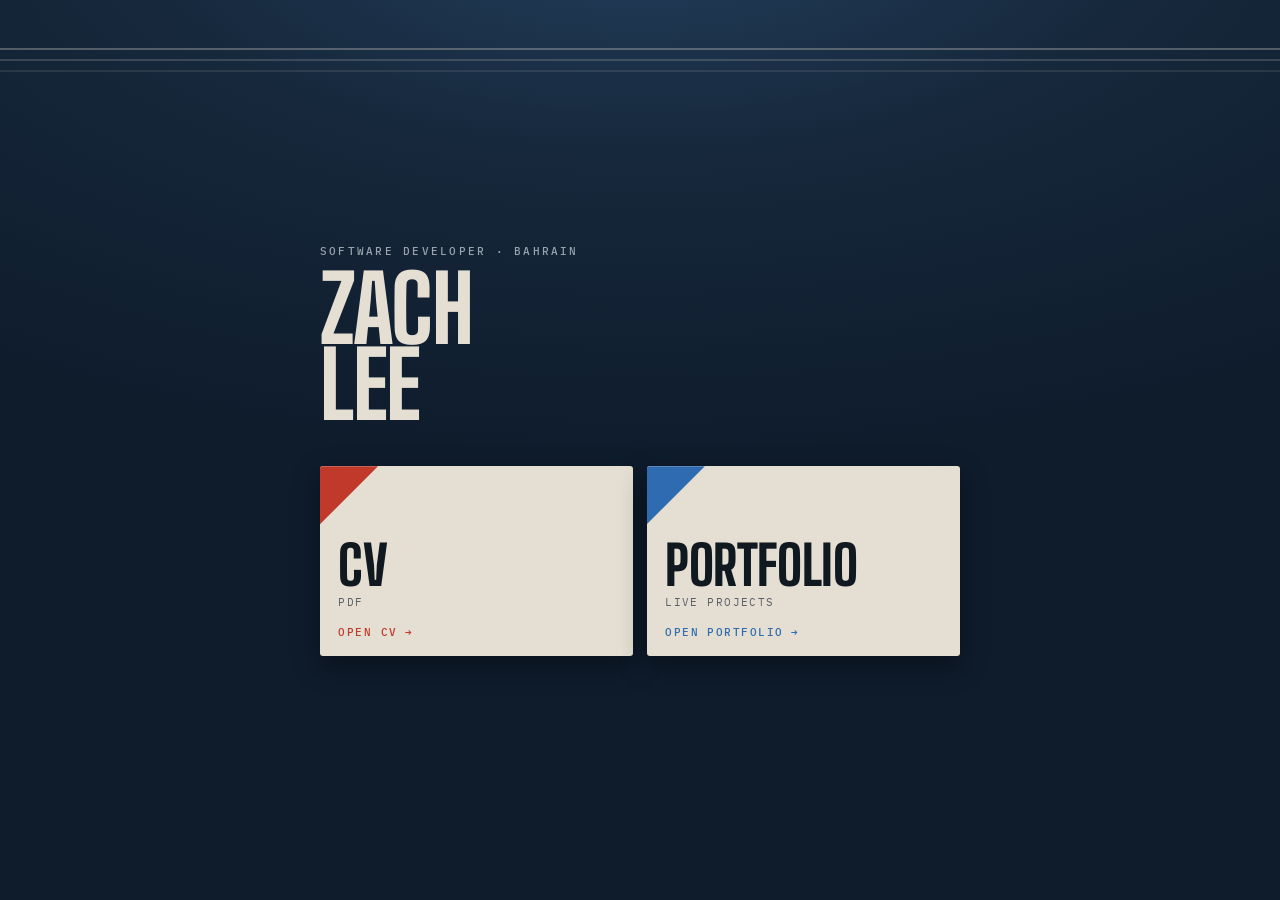
<file: scan/index.html>
<!doctype html>
<html lang="en">
<head>
<meta charset="utf-8">
<meta name="viewport" content="width=device-width, initial-scale=1">
<title>Zach Lee — CV or portfolio</title>
<meta name="description" content="Pick one: Zach Lee's CV, or his portfolio of projects.">
<meta name="theme-color" content="#16283C">

<link rel="preconnect" href="https://fonts.googleapis.com">
<link rel="preconnect" href="https://fonts.gstatic.com" crossorigin>
<link href="https://fonts.googleapis.com/css2?family=Big+Shoulders+Display:wght@500;700;800&family=IBM+Plex+Mono:wght@400;500&family=IBM+Plex+Sans:wght@400;500&display=swap" rel="stylesheet">

<style>
  :root{
    --ring:#16283C;
    --ring-deep:#0F1C2C;
    --canvas:#E4DFD2;
    --canvas-dim:#9AA3AE;
    --ink:#101820;
    --slate:#5A6069;
    --red:#C0392B;
    --blue:#2E6BB0;
  }

  *{box-sizing:border-box;margin:0;padding:0}
  html,body{height:100%}

  body{
    background:radial-gradient(90% 60% at 50% -10%, #24405E 0%, var(--ring) 45%, var(--ring-deep) 100%);
    background-attachment:fixed;
    color:var(--canvas);
    font-family:'IBM Plex Sans',system-ui,-apple-system,sans-serif;
    -webkit-font-smoothing:antialiased;
  }

  /* three ropes across the top  */
  .ropes{
    position:absolute;
    top:clamp(1.5rem,6vh,3rem);
    left:0;right:0;
    display:flex;
    flex-direction:column;
    gap:9px;
    pointer-events:none;
  }
  .ropes span{
    display:block;
    height:2px;
    background:var(--canvas);
    transform-origin:left center;
    animation:draw .7s cubic-bezier(.2,.7,.3,1) backwards;
  }
  .ropes span:nth-child(1){opacity:.30}
  .ropes span:nth-child(2){opacity:.18;animation-delay:.06s}
  .ropes span:nth-child(3){opacity:.10;animation-delay:.12s}

  main{
    position:relative;
    min-height:100%;
    max-width:720px;
    margin:0 auto;
    padding:clamp(1.25rem,5vw,2.5rem);
    display:flex;
    flex-direction:column;
    justify-content:center;
    gap:clamp(1.75rem,5vh,2.75rem);
  }

  .tagline{
    font-family:'IBM Plex Mono',ui-monospace,monospace;
    font-size:.7rem;
    font-weight:500;
    letter-spacing:.2em;
    text-transform:uppercase;
    color:var(--canvas-dim);
    margin-bottom:.85rem;
  }

  h1{
    font-family:'Big Shoulders Display','Arial Narrow',sans-serif;
    font-weight:800;
    font-size:clamp(3.4rem,17vw,5.75rem);
    line-height:.82;
    letter-spacing:-.015em;
    text-transform:uppercase;
  }

  .bill{animation:rise .55s ease-out backwards}

  .choices{
    display:grid;
    grid-template-columns:1fr;
    gap:.85rem;
  }
  @media (min-width:640px){
    .choices{grid-template-columns:1fr 1fr}
  }

  .slot{animation:rise .55s ease-out backwards}
  .slot:nth-child(1){animation-delay:.14s}
  .slot:nth-child(2){animation-delay:.22s}

  .choice{
    position:relative;
    display:flex;
    flex-direction:column;
    justify-content:flex-end;
    gap:.3rem;
    height:100%;
    min-height:min(30vh,190px);
    padding:1.15rem 1.15rem 1.05rem;
    background:var(--canvas);
    color:var(--ink);
    text-decoration:none;
    border-radius:3px;
    overflow:hidden;
    box-shadow:0 10px 28px rgba(0,0,0,.38);
    transition:transform .18s ease,box-shadow .18s ease;
  }
  .choice:hover,.choice:focus-visible{
    transform:translateY(-4px);
    box-shadow:0 20px 44px rgba(0,0,0,.5);
  }
  .choice:active{transform:translateY(-1px)}
  .choice:focus-visible{outline:3px solid var(--canvas);outline-offset:4px}

  .choice--cv{--accent:var(--red)}
  .choice--work{--accent:var(--blue)}

  /* corner pad */
  .pad{
    position:absolute;
    top:0;left:0;
    width:58px;height:58px;
    background:var(--accent);
    clip-path:polygon(0 0,100% 0,0 100%);
    transition:width .22s ease,height .22s ease;
  }
  .choice:hover .pad,.choice:focus-visible .pad{width:76px;height:76px}

  .word{
    font-family:'Big Shoulders Display','Arial Narrow',sans-serif;
    font-weight:800;
    font-size:clamp(2.5rem,10vw,3.4rem);
    line-height:.88;
    letter-spacing:-.01em;
    text-transform:uppercase;
  }

  .meta{
    font-family:'IBM Plex Mono',ui-monospace,monospace;
    font-size:.68rem;
    letter-spacing:.13em;
    text-transform:uppercase;
    color:var(--slate);
  }

  .go{
    margin-top:.75rem;
    display:inline-flex;
    align-items:center;
    gap:.45rem;
    font-family:'IBM Plex Mono',ui-monospace,monospace;
    font-size:.7rem;
    font-weight:500;
    letter-spacing:.13em;
    text-transform:uppercase;
    color:var(--accent);
  }
  .go::after{
    content:"→";
    transition:transform .18s ease;
  }
  .choice:hover .go::after,.choice:focus-visible .go::after{transform:translateX(4px)}

  .foot{
    font-family:'IBM Plex Mono',ui-monospace,monospace;
    font-size:.66rem;
    letter-spacing:.11em;
    text-transform:uppercase;
    color:var(--canvas-dim);
    opacity:.75;
  }

  @keyframes draw{
    from{transform:scaleX(0)}
    to{transform:scaleX(1)}
  }
  @keyframes rise{
    from{opacity:0;transform:translateY(14px)}
    to{opacity:1;transform:none}
  }

  @media (prefers-reduced-motion:reduce){
    *{animation:none!important;transition:none!important}
  }
</style>
</head>
<body>

<div class="ropes" aria-hidden="true"><span></span><span></span><span></span></div>

<main>
  <header class="bill">
    <p class="tagline">Software developer · Bahrain</p>
    <h1>Zach<br>Lee</h1>
  </header>

  <nav class="choices" aria-label="Choose what to open">
    <div class="slot">
      <a class="choice choice--cv" href="https://zlee30.github.io/portfolio/Walker_Zachary_Lee_CV.pdf" target="_blank" rel="noopener">
        <span class="pad" aria-hidden="true"></span>
        <span class="word">CV</span>
        <span class="meta">PDF</span>
        <span class="go">Open CV</span>
      </a>
    </div>

    <div class="slot">
      <a class="choice choice--work" href="https://zlee30.github.io/portfolio/" target="_blank" rel="noopener">
        <span class="pad" aria-hidden="true"></span>
        <span class="word">Portfolio</span>
        <span class="meta">Live projects</span>
        <span class="go">Open portfolio</span>
      </a>
    </div>
  </nav>


</main>

</body>
</html>
</file>
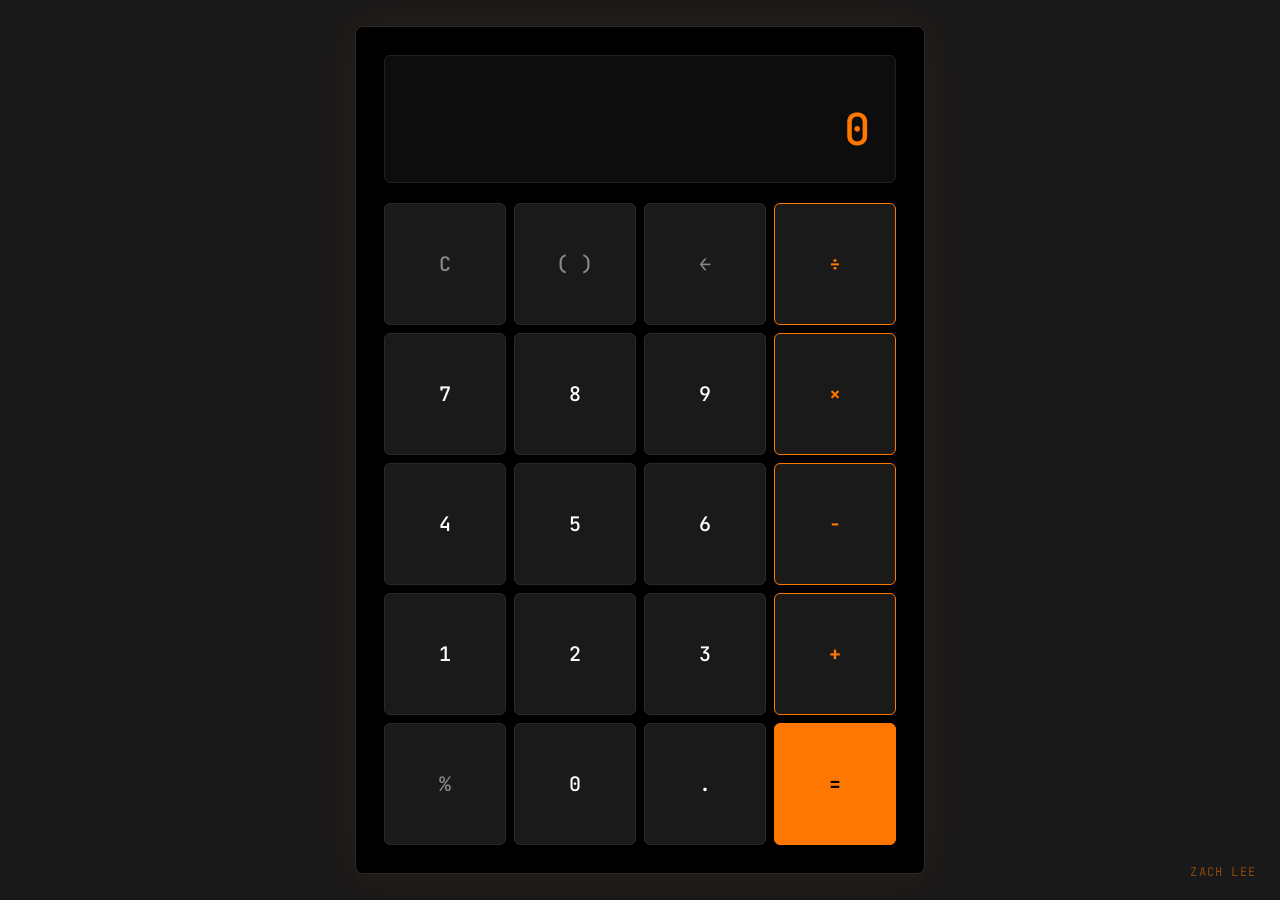
<file: projects/calculator/index.html>
<!DOCTYPE html>
<head>
  <link rel="manifest" href="manifest.json">
<script>if('serviceWorker' in navigator) navigator.serviceWorker.register('sw.js');</script>
  <meta name="viewport" content="width=device-width, initial-scale=1.0">
  <meta charset="UTF-8">
  <title>Calculator</title>
  <link rel="preconnect" href="https://fonts.googleapis.com">
  <link rel="preconnect" href="https://fonts.gstatic.com" crossorigin>
  <link href="https://fonts.googleapis.com/css2?family=Inter:wght@300;400;500;600&family=JetBrains+Mono:wght@400;500;600&display=swap" rel="stylesheet">
  <link rel="stylesheet" href="style.css">
</head>
<body>

  <div class="calculator">
    <div class="display-area">
      <div id="history">&nbsp;</div>
      <div id="display">0</div>
    </div>

    <div class="buttons">
      <button class="action" onclick="clearAll()">C</button>
      <button class="action" onclick="appendBracket()">( )</button>
      <button class="action" onclick="backspace()">←</button>
      <button class="operator" onclick="appendOp('/')">÷</button>

      <button onclick="appendNum('7')">7</button>
      <button onclick="appendNum('8')">8</button>
      <button onclick="appendNum('9')">9</button>
      <button class="operator" onclick="appendOp('*')">×</button>

      <button onclick="appendNum('4')">4</button>
      <button onclick="appendNum('5')">5</button>
      <button onclick="appendNum('6')">6</button>
      <button class="operator" onclick="appendOp('-')">−</button>

      <button onclick="appendNum('1')">1</button>
      <button onclick="appendNum('2')">2</button>
      <button onclick="appendNum('3')">3</button>
      <button class="operator" onclick="appendOp('+')">+</button>

      <button class="action" onclick="percent()">%</button>
      <button onclick="appendNum('0')">0</button>
      <button onclick="appendNum('.')">.</button>
      <button class="equals" onclick="calculate()">=</button>
    </div>
  </div>

  <div class="signature">Zach Lee</div>

  <script src="script.js"></script>
</body>
</html>
</file>
<file: projects/calculator/style.css>
* {
  box-sizing: border-box;
}

body {
  font-family: 'JetBrains Mono', 'Courier New', monospace;
  background: #1a1919;
  display: flex;
  justify-content: center;
  align-items: center;
  min-height: 100vh;
  margin: 0;
  padding: 20px;
}

.calculator {
  background: #000000;
  border: 1px solid #2a2a2a;
  border-radius: 8px;
  padding: 28px;
  width: 100%;
  max-width: 570px;
  box-shadow: 0 0 40px rgba(255, 119, 0, 0.08);
}

.display-area {
  background: #0d0d0d;
  border: 1px solid #1f1f1f;
  border-radius: 6px;
  padding: 24px;
  margin-bottom: 20px;
  text-align: right;
  min-height: 110px;
  display: flex;
  flex-direction: column;
  justify-content: flex-end;
}

#history {
  color: rgba(255, 119, 0, 0.4);
  font-size: 14px;
  font-weight: 400;
  min-height: 20px;
  overflow-x: auto;
  white-space: nowrap;
  font-family: 'JetBrains Mono', monospace;
  letter-spacing: 0.05em;
}

#display {
  color: #ff7700;
  font-size: 44px;
  font-weight: 500;
  overflow-x: auto;
  white-space: nowrap;
  font-family: 'JetBrains Mono', monospace;
  letter-spacing: 0.03em;
}

.buttons {
  display: grid;
  grid-template-columns: repeat(4, 1fr);
  gap: 8px;
}

button {
  aspect-ratio: 1;
  border: 1px solid #2a2a2a;
  border-radius: 6px;
  background: #1a1a1a;
  color: #fff;
  font-family: 'JetBrains Mono', monospace;
  font-size: 20px;
  font-weight: 500;
  cursor: pointer;
  letter-spacing: 0.02em;
  will-change: transform;
  transition: transform 0.1s ease, background 0.1s ease, border-color 0.1s ease;
  touch-action: manipulation;
}

button:hover {
  background: #222;
  border-color: #3a3a3a;
}

button:active {
  transform: scale(0.96);
  background: #2a2a2a;
}

.action {
  color: #888;
  font-weight: 500;
}

.operator {
  background: #1a1a1a;
  border-color: #ff7700;
  color: #ff7700;
  font-weight: 600;
}

.operator:hover {
  background: rgba(255, 119, 0, 0.08);
  border-color: #ff9933;
}

.equals {
  background: #ff7700;
  border-color: #ff7700;
  color: #000;
  font-weight: 600;
}

.equals:hover {
  background: #ff9933;
  border-color: #ff9933;
}

.signature {
  position: fixed;
  bottom: 20px;
  right: 24px;
  color: rgba(255, 119, 0, 0.5);
  font-size: 12px;
  font-weight: 400;
  letter-spacing: 0.1em;
  font-family: 'JetBrains Mono', monospace;
  text-transform: uppercase;
}
/* portrait mode */
@media (max-width: 768px) {
  body {
    padding: 0;
    align-items: stretch;
  }
   
  .calculator {
    max-width: none;
    width: 100%;
    padding: 16px;
    border-radius: 0;
    border: none;
    min-height: 100vh;
    display: flex;
    flex-direction: column;
    box-shadow: none;
    gap: 12px;
  }

  .display-area {
    padding: 28px;
    margin-bottom: 0;
    flex-shrink: 0;
  }

  .buttons {
    flex: 1;
    gap: 10px;
    grid-template-rows: repeat(5, 1fr);
  }

  button {
    aspect-ratio: auto;
    font-size: 24px;
    border-radius: 8px;
  }

  #display {
    font-size: 56px;
  }

  #history {
    font-size: 17px;
  }
}
/* Landscape phones: side-by-side layout */
@media (orientation: landscape) and (max-height: 500px) {
  body {
    padding: 0;
    align-items: center;
  }

  .calculator {
    max-width: none;
    width: 100%;
    min-height: 100vh;
    padding: 12px;
    border: none;
    border-radius: 0;
    box-shadow: none;
    display: grid;
    grid-template-columns: 1fr 1.2fr;
    gap: 12px;
    align-items: stretch;
  }

  .display-area {
    margin-bottom: 0;
    min-height: auto;
    padding: 16px;
  }

  #display {
    font-size: 40px;
  }

  #history {
    font-size: 13px;
  }

  .buttons {
    gap: 6px;
  }

  button {
    font-size: 16px;
    aspect-ratio: auto;
    border-radius: 6px;
  }
}
</file>
